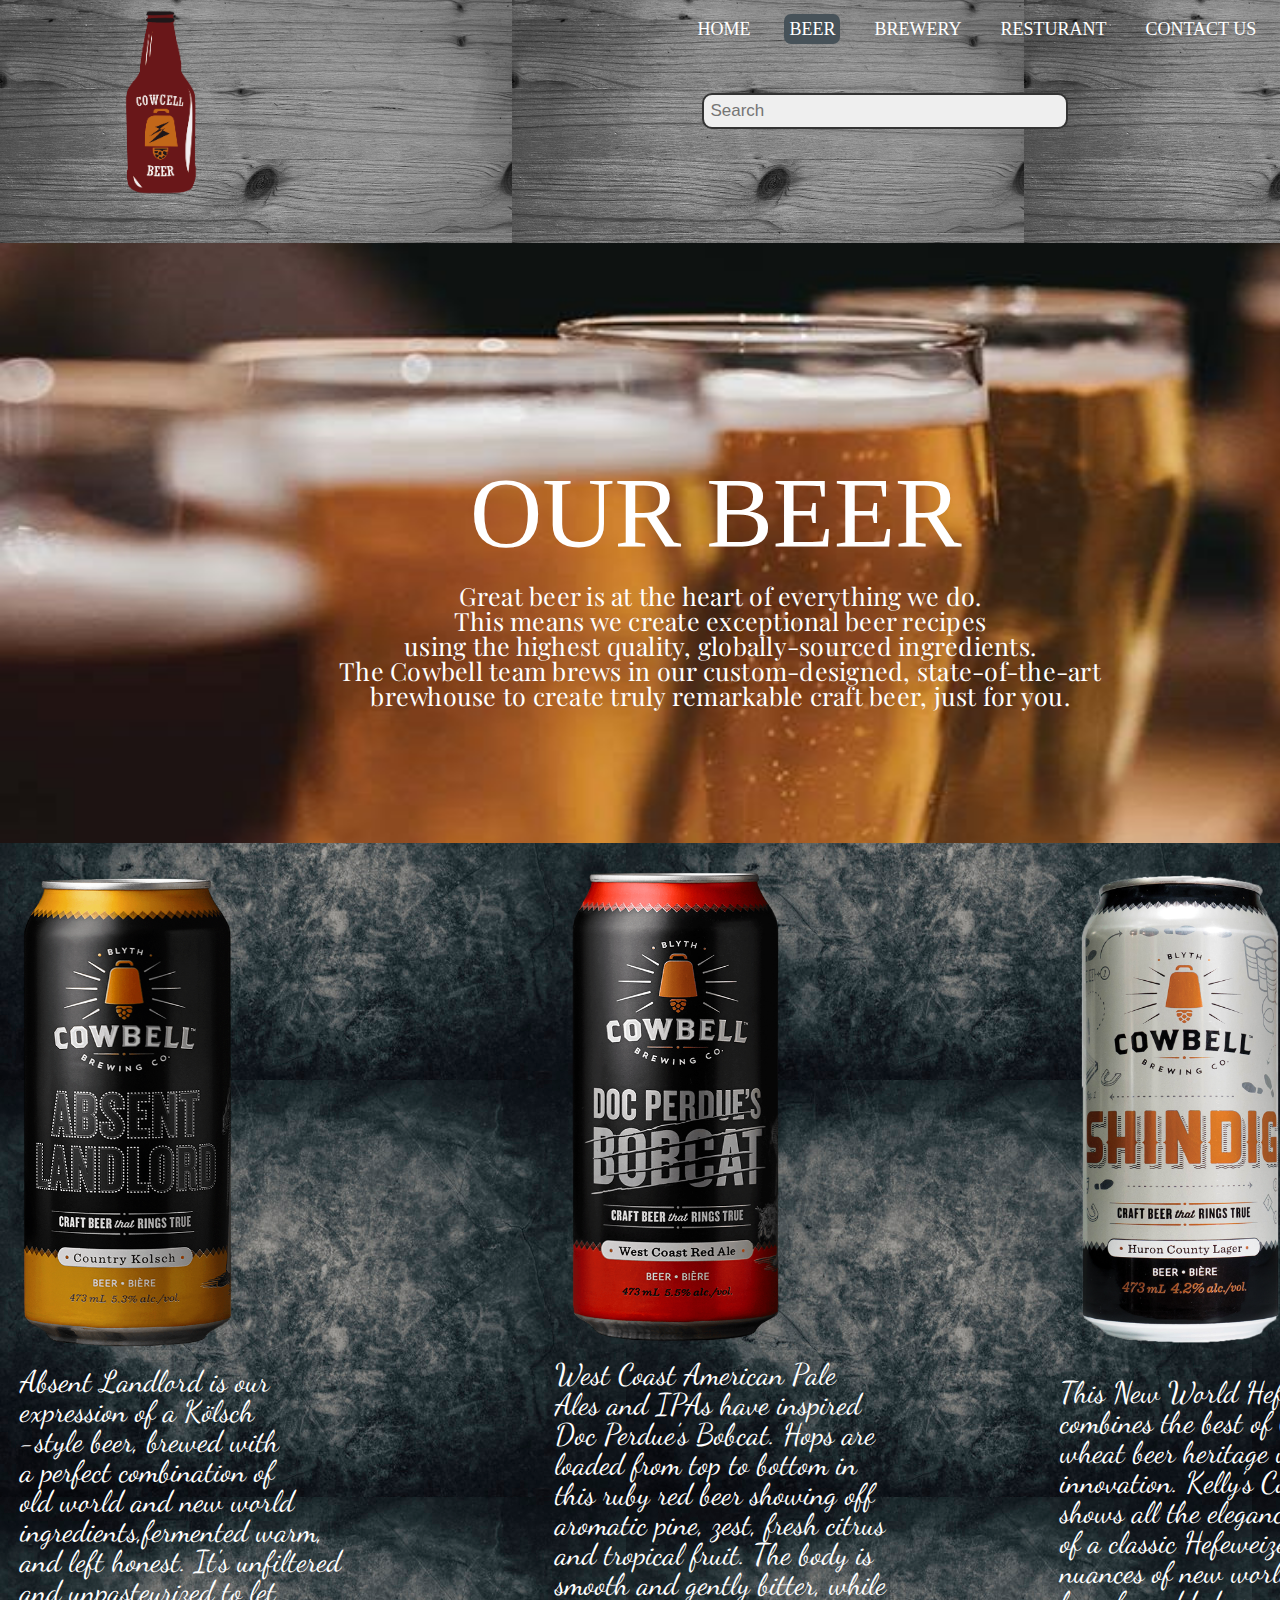
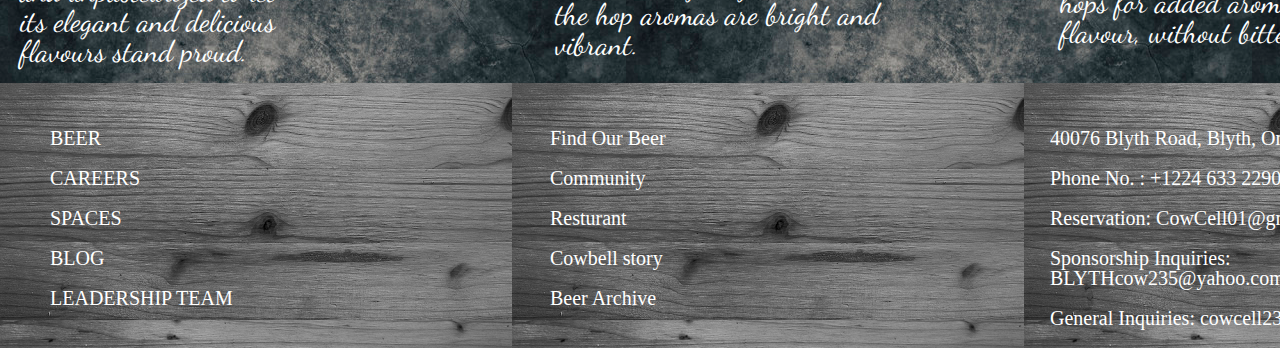
<file: Beer.html>
<!DOCTYPE html>
<html lang="en" dir="ltr">
<head>
	<meta charset="utf-8">
	<title>Welcome to my website</title>
	<link rel="stylesheet" href="css/main.css" media="screen">
    <link rel="stylesheet" href="css/reset.css" media="screen">
    <link href="https://fonts.googleapis.com/css?family=Lobster|Noto+Serif|Playfair+Display&display=swap" rel="stylesheet">
    <link href="https://fonts.googleapis.com/css?family=Dancing+Script|Lobster|Noto+Serif|Playfair+Display&display=swap" rel="stylesheet">
</head>
<body>
	<div class="box">
    <div class="Container"> <!-- start header -->
	<!-- <h1 class="hidden"> My logo </h1> -->
<header class="mainHeader">
  <div class="logoHeader">
    <img src="images/beer_logo2.png" alt="BREWERY LOGO" width="145" height="250" id="logo">
  </div>
  <nav class="mainNav">
    <!-- <h2 class="hidden">Main Navigation</h2> -->
      <ul>
         <li><a href="Home.html" href="#">HOME</a></li>
         <li class="selected"><a href="#">BEER</a></li>
         <li><a href="Brewery.html">BREWERY</a></li>
         <li><a href="Resturant.html">RESTURANT</a></li>
         <li><a href="ContactUs.html">CONTACT US</a></li>
         <input type="text" placeholder="Search">
      </ul>
  </nav>
  </header>
  </div>  <!-- done with the header -->

  <!-- start main containers -->
<section class="beerB">
 <div class="box1"> 
  <img src="images/beer.jpg" alt="beer glass" width="1440" height="600">
 </div>
 <div class="text3">
  <h2>OUR BEER</h2>

  <p>Great beer is at the heart of everything we do. <br> This means we create exceptional beer recipes <br>  using the highest quality, globally-sourced ingredients.<br>  The Cowbell team brews in our custom-designed, state-of-the-art <br> brewhouse to create truly remarkable craft beer, just for you.</p>
   
 </div>
 </section>


  <section class="beer">

  <div class="beerPic">
    <img src="images/yellow_b.png" alt="beer Pic" width="250" height="500">
    <div class="textBeer">
      <p>
        Absent Landlord is our <br> expression of a Kölsch<br>-style beer, brewed with<br> a perfect combination of  <br>old world and new world <br> ingredients,fermented warm,<br> and left honest. It's unfiltered <br>and unpasteurized to let<br> its elegant and delicious<br> flavours stand proud.
  </p>

    </div>
  </div>

  <div class="beerPic2">
    <img src="images/red_b.png" alt="beer Pic" width="250" height="500">
    <div class="textb">
      <p>West Coast American Pale <br> Ales  and IPAs have inspired<br>  Doc  Perdue’s Bobcat. Hops are <br> loaded from top to bottom in <br> this ruby red beer showing off <br> aromatic pine, zest, fresh citrus <br> and tropical fruit. The body is<br>  smooth and gently bitter, while <br> the hop aromas are bright and<br>  vibrant.
  </p>

    </div>
  </div>

  <div class="beerPic3">
    <img src="images/white_b.png" alt="beer Pic" width="360" height="530">
    <div class="textC">
      <p>
        This New World Hefeweizen <br>combines the best of German<br> wheat beer heritage with brewing <br>innovation. Kelly’s Contraption<br> shows all the elegance and subtlety <br>of a classic Hefeweizen with<br> nuances of new world German <br>hops for added aroma and <br>flavour, without bitterness.
      </p>
    </div>
  </div>
  </section>


 <footer class="footer">
<div class="footerInfo">
  <h2>
    BEER <br><br>
    CAREERS<br><br>
    SPACES<br><br>
    BLOG<br><br>
    LEADERSHIP TEAM<br><br>
  
  </h2>

  <h3>
    Find Our Beer<br><br>
    Community<br><br>
    Resturant<br><br>
    Cowbell story<br><br>
    Beer Archive<br><br>
  </h3>

  <h4>
    40076 Blyth Road, Blyth, On N0H1H4 <br><br>
    Phone No. : +1224 633 2290  <br><br>
    Reservation: CowCell01@gmail.com <br><br>
    Sponsorship Inquiries: BLYTHcow235@yahoo.com <br><br>
    General Inquiries: cowcell235@yahoo.com <br><br>

  </h4>

</div>


</footer>


</body>
</html>
</file>
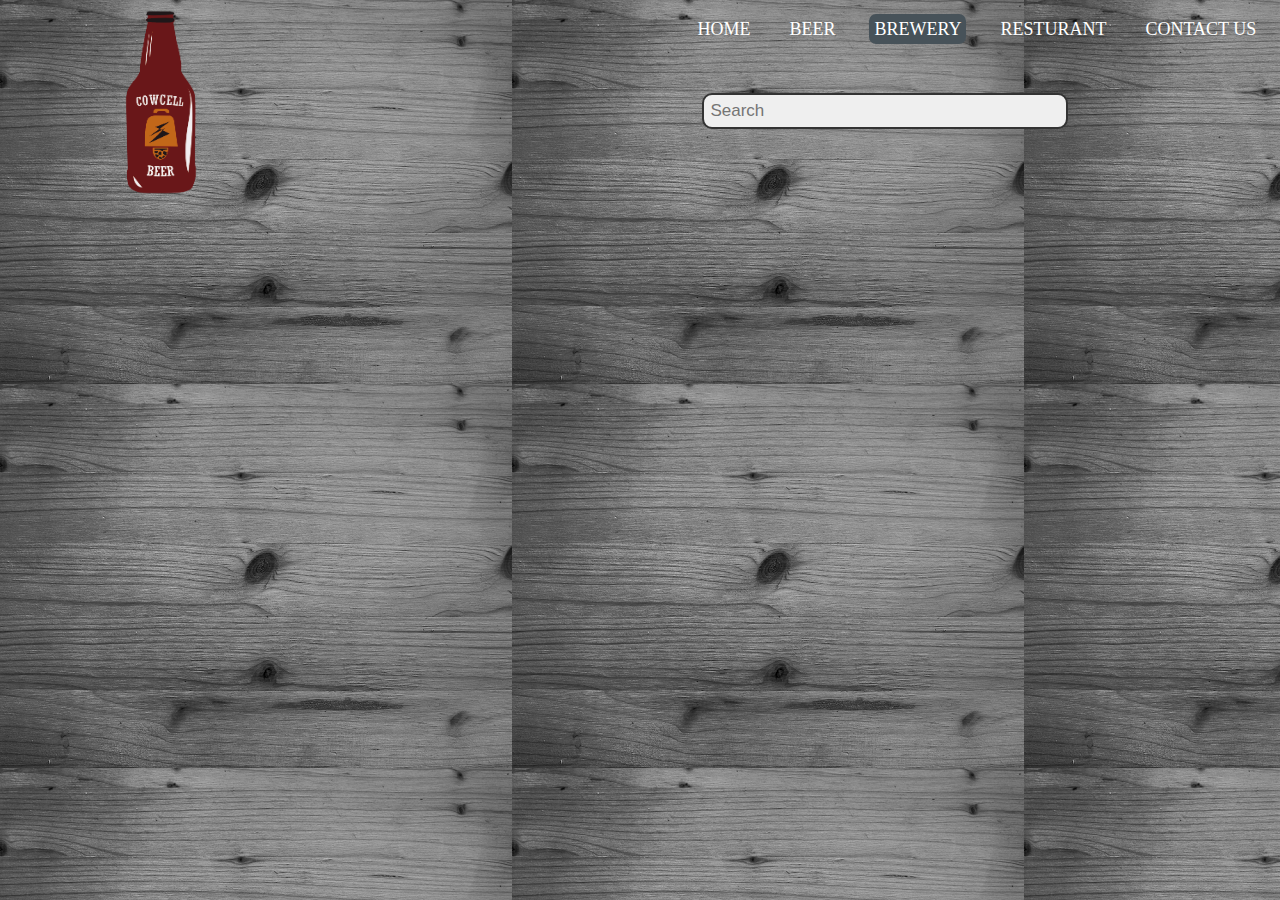
<file: Brewery.html>
<!DOCTYPE html>
<html lang="en" dir="ltr">
<head>
	<meta charset="utf-8">
	<title>Welcome to my website</title>
	<link rel="stylesheet" href="css/main.css" media="screen">
    <link rel="stylesheet" href="css/reset.css" media="screen">
</head>
<body>
	<div class="box">
    <div class="Container"> <!-- start header -->
	<!-- <h1 class="hidden"> My logo </h1> -->
<header class="mainHeader">
  <div class="logoHeader">
    <img src="images/beer_logo2.png" alt="BREWERY LOGO" width="145" height="250" id="logo">
  </div>
  <nav class="mainNav">
    <!-- <h2 class="hidden">Main Navigation</h2> -->
      <ul>
         <li><a href="Home.html" href="#">HOME</a></li>
         <li><a href="Beer.html">BEER</a></li>
         <li class="selected"><a href="#">BREWERY</a></li>
         <li><a href="Resturant.html">RESTURANT</a></li>
         <li><a href="ContactUs.html">CONTACT US</a></li>
         <input type="text" placeholder="Search">
      </ul>
  </nav>
  </header>
  </div>  <!-- done with the header -->


</body>
</html>
</file>
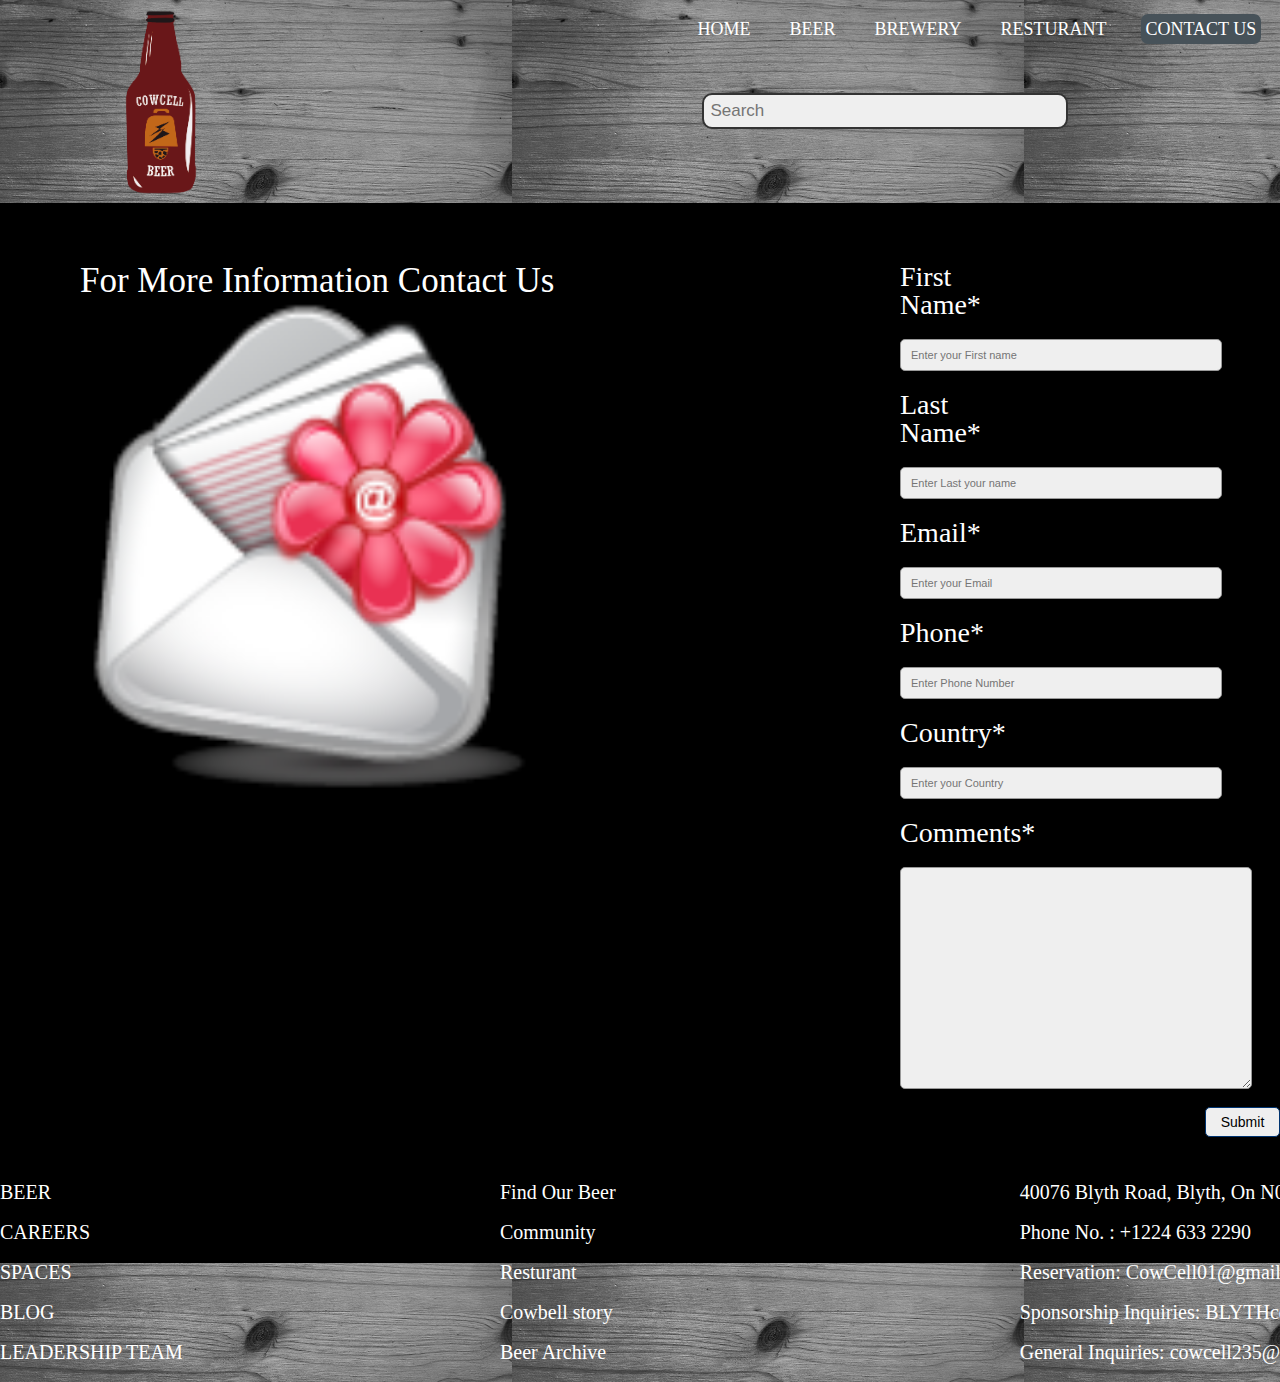
<file: ContactUs.html>
<!DOCTYPE html>
<html lang="en" dir="ltr">
<head>
	<meta charset="utf-8">
	<title>Welcome to my website</title>
	<link rel="stylesheet" href="css/main.css" media="screen">
    <link rel="stylesheet" href="css/reset.css" media="screen">
</head>
<body>
	<div class="box">
    <div class="Container"> <!-- start header -->
	<!-- <h1 class="hidden"> My logo </h1> -->
<header class="mainHeader">
  <div class="logoHeader">
    <img src="images/beer_logo2.png" alt="BREWERY LOGO" width="145" height="250" id="logo">
  </div>
  <nav class="mainNav">
    <!-- <h2 class="hidden">Main Navigation</h2> -->
      <ul>
         <li><a href="home.html">HOME</a></li>
         <li><a href="Beer.html">BEER</a></li>
         <li><a href="Brewery.html">BREWERY</a></li>
         <li><a href="Resturant.html"> RESTURANT</a></li>
         <li class="selected"><a href="#">CONTACT US</a></li>
         <input type="text" placeholder="Search">
      </ul>
  </nav>
  </header>
  </div>  <!-- done with the header -->

  <main class="contact">
    <h2 class="cont">
      For More Information Contact Us
    </h2>
    <section class="conPic">
      <img src="images/contact.png" alt="contact us gif" width="500" height="500">
  
    </section>
  </main>  

  <section id="contactArea">
            <form id="contactForm" action="form.php" method="post">
                    <label for="name"> First Name*</label>
                    <input type="text" required id="name" name="Name" size="30" placeholder="Enter your First name">

                    <label for="name"> Last Name*</label>
                    <input type="text" required id="LastName" name="Name" size="30" placeholder="Enter Last your name">
                    
                    <label for="email">Email*</label>
                    <input type="email" required id="email" size="30" placeholder="Enter your Email">

                    <label for="phone">Phone*</label>
                    <input type="tel" required id="phone" size="30" placeholder="Enter Phone Number">

                    <label for="email">Country*</label>
                    <input type="email" required id="Country" size="30" placeholder="Enter your Country">
                    
                    <label for="comments">Comments*</label>
                    <textarea name="comments" id="comments" required cols="50" rows="8">
                      
                    </textarea>                                       
                    <input id="submit" type="submit" value="Submit">
            </form>
          </section><!--end contact-->  



<div class="footerInfo">
  <h2>
    BEER <br><br>
    CAREERS<br><br>
    SPACES<br><br>
    BLOG<br><br>
    LEADERSHIP TEAM<br><br>
  
  </h2>

  <h3>
    Find Our Beer<br><br>
    Community<br><br>
    Resturant<br><br>
    Cowbell story<br><br>
    Beer Archive<br><br>
  </h3>

  <h4>
    40076 Blyth Road, Blyth, On N0H1H4 <br><br>
    Phone No. : +1224 633 2290  <br><br>
    Reservation: CowCell01@gmail.com <br><br>
    Sponsorship Inquiries: BLYTHcow235@yahoo.com <br><br>
    General Inquiries: cowcell235@yahoo.com <br><br>

  </h4>

</div>


</footer>

</body>
</html>
</file>
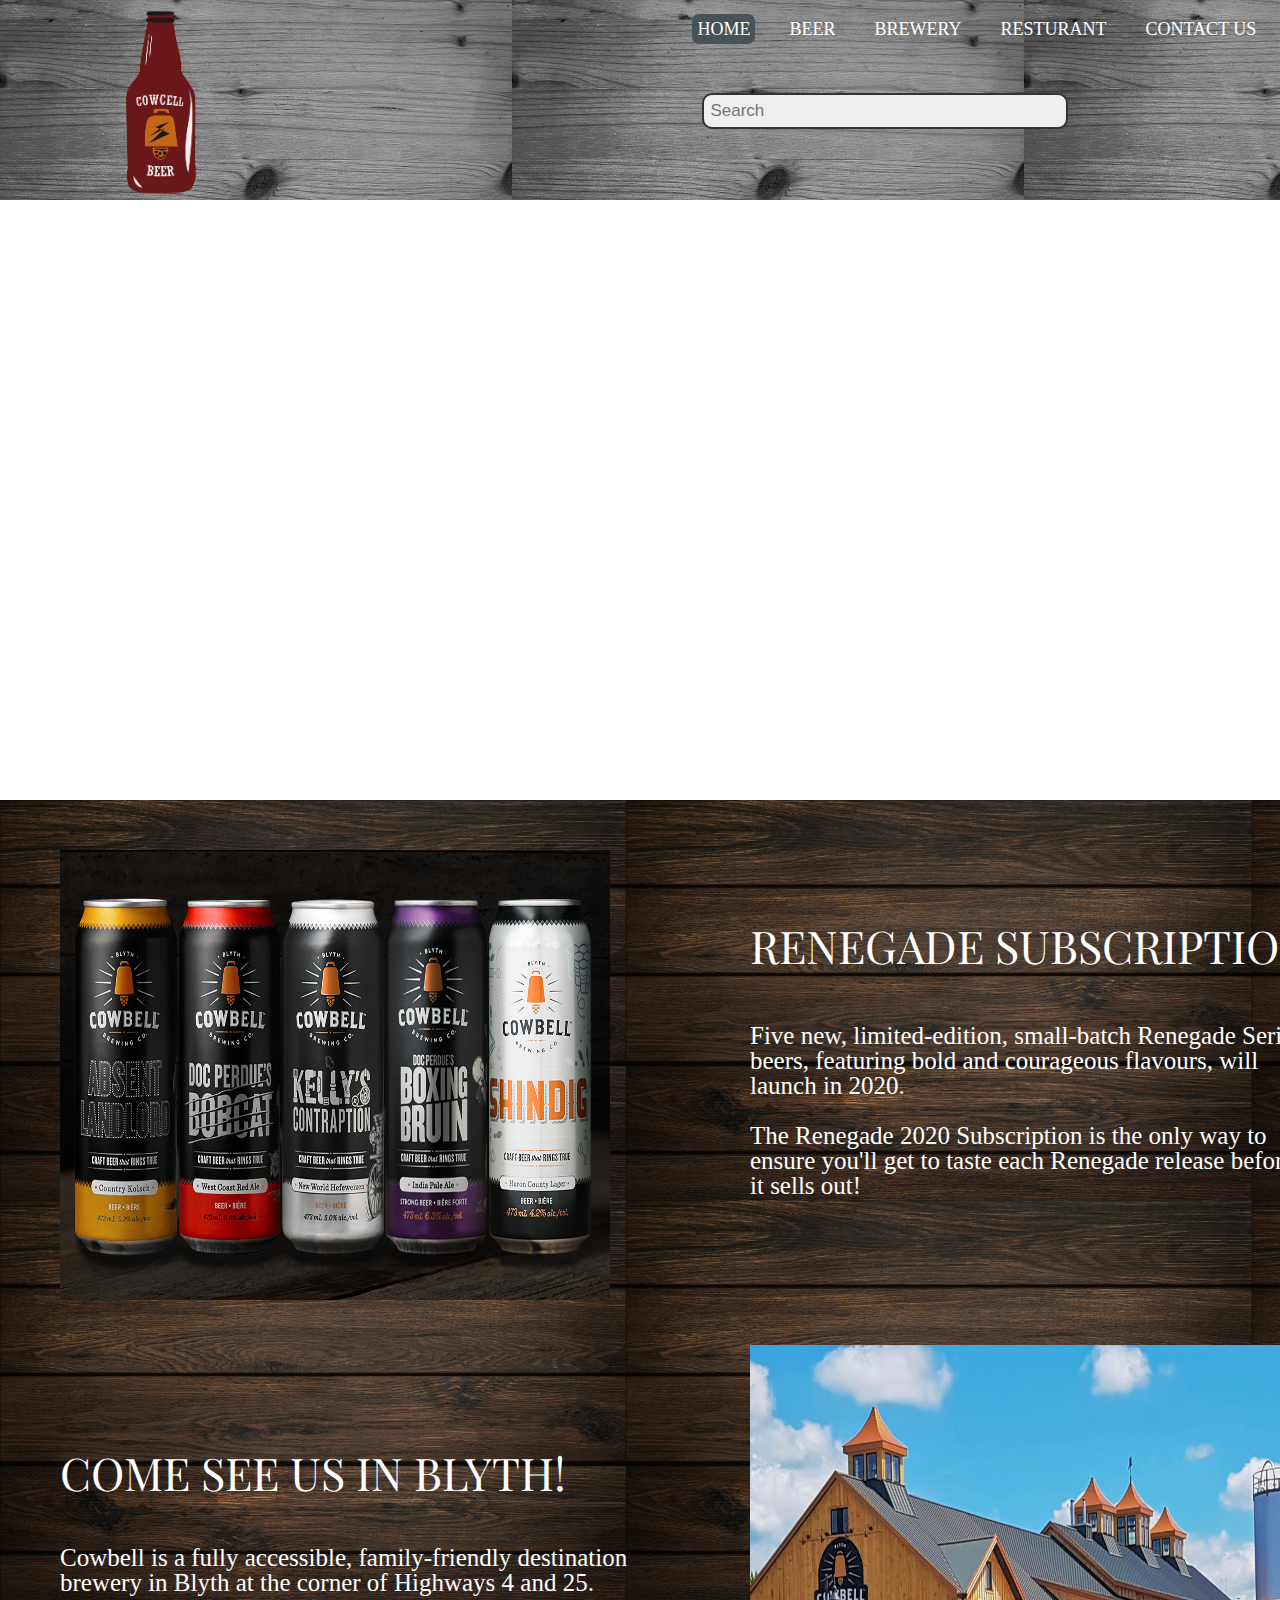
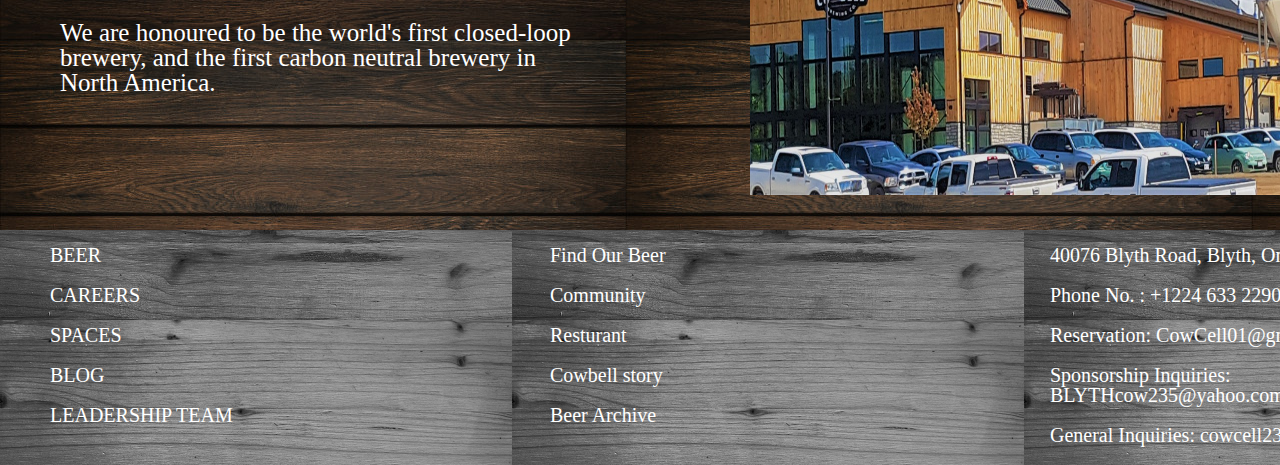
<file: Home.html>
<!DOCTYPE html>
<html lang="en" dir="ltr">
<head>
	<meta charset="utf-8">
	<title>Welcome to my website</title>
	<link rel="stylesheet" href="css/main.css" media="screen">
    <link rel="stylesheet" href="css/reset.css" media="screen">
    <link href="https://fonts.googleapis.com/css?family=Noto+Serif|Playfair+Display|Roboto+Slab&display=swap" rel="stylesheet">
    <link href="https://fonts.googleapis.com/css?family=Noto+Serif|Playfair+Display&display=swap" rel="stylesheet">
</head>
<body>
	<div class="box">
    <div class="Container"> <!-- start header -->
	<!-- <h2 class="hidden"> My logo </h2> -->
<header class="mainHeader">
  <div class="logoHeader">
    <img src="images/beer_logo2.png" alt="BREWERY LOGO" width="145" height="250" id="logo">
  </div>
  <nav class="mainNav">
    <!-- <h2 class="hidden">Main Navigation</h2> -->
      <ul>
         <li class="selected"><a href="#">HOME</a></li>
         <li><a href="Beer.html">BEER</a></li>
         <li><a href="Brewery.html">BREWERY</a></li>
         <li><a href="Resturant.html">RESTURANT</a></li>
         <li><a href="ContactUs.html">CONTACT US</a></li>
         <input type="text" placeholder="Search">
      </ul>
  </nav>
  </header>
  </div>  <!-- done with the header -->

<!--   start of body -->

<section class="animation"></section>

  <section class="con1">
    <section class="con2">
      <section class="pic">
        <img src="images/beer.png" alt="beer_bottle_pics" width="550" height="450">
      </section>
      <section class="text">
        <h1>RENEGADE SUBSCRIPTION</h1>
        <p>
          Five new, limited-edition, small-batch Renegade Series <br> 
          beers, featuring bold and courageous flavours, will <br> 
          launch in 2020. <br><br>

          The Renegade 2020 Subscription is the only way to <br> 
          ensure you'll get to taste each Renegade release before <br> 
          it sells out!
        </p>
      </section>
    </section>
    <section class="con3">
      <section class="text2">
      <h2>
        COME SEE US IN BLYTH!
      </h2>
      <p>Cowbell is a fully accessible, family-friendly destination <br> 
        brewery in Blyth at the corner of Highways 4 and 25. <br><br> 
        We are honoured to be the world's first closed-loop <br>
        brewery, and the first carbon neutral brewery in <br> 
        North America.</p>
      </section>
       <section class="pic2">
        <img src="images/blyth.jpg" alt=" blyth beer store" width="550" height="450">
      </section>
    </section>
  </section>

 <footer class="footer">
<div class="footerInfo">
  <h2>
    BEER <br><br>
    CAREERS<br><br>
    SPACES<br><br>
    BLOG<br><br>
    LEADERSHIP TEAM<br><br>
  
  </h2>

  <h3>
    Find Our Beer<br><br>
    Community<br><br>
    Resturant<br><br>
    Cowbell story<br><br>
    Beer Archive<br><br>
  </h3>

  <h4>
    40076 Blyth Road, Blyth, On N0H1H4 <br><br>
    Phone No. : +1224 633 2290  <br><br>
    Reservation: CowCell01@gmail.com <br><br>
    Sponsorship Inquiries: BLYTHcow235@yahoo.com <br><br>
    General Inquiries: cowcell235@yahoo.com <br><br>

  </h4>

</div>


</footer>


</body>
</html>
</file>
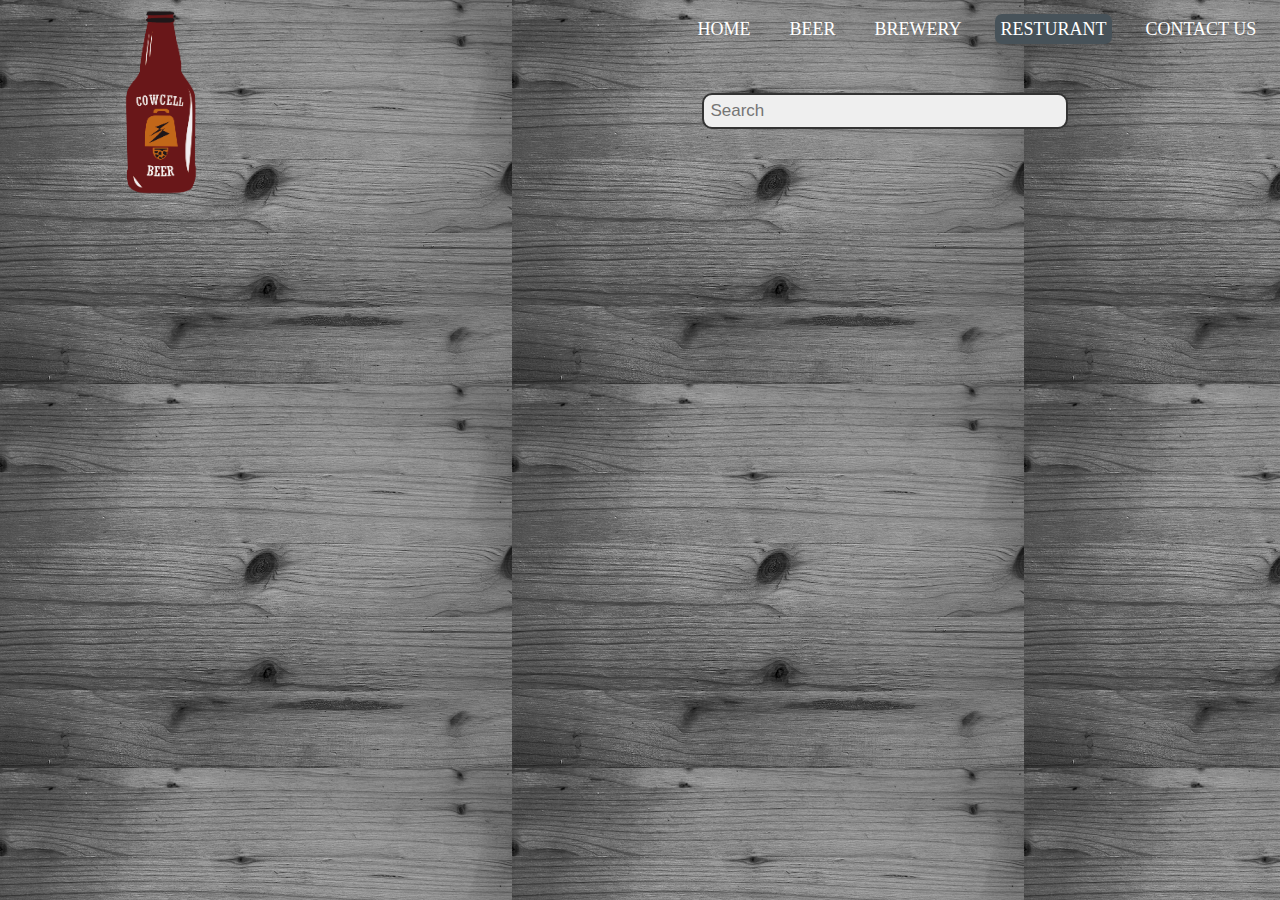
<file: Resturant.html>
<!DOCTYPE html>
<html lang="en" dir="ltr">
<head>
	<meta charset="utf-8">
	<title>Welcome to my website</title>
	<link rel="stylesheet" href="css/main.css" media="screen">
    <link rel="stylesheet" href="css/reset.css" media="screen">
</head>
<body>
	<div class="box">
    <div class="Container"> <!-- start header -->
	<!-- <h1 class="hidden"> My logo </h1> -->
<header class="mainHeader">
  <div class="logoHeader">
    <img src="images/beer_logo2.png" alt="BREWERY LOGO" width="145" height="250" id="logo">
  </div>
  <nav class="mainNav">
    <!-- <h2 class="hidden">Main Navigation</h2> -->
      <ul>
         <li><a href="home.html">HOME</a></li>
         <li><a href="Beer.html">BEER</a></li>
         <li><a href="Brewery.html">BREWERY</a></li>
         <li class="selected"><a href="#"> RESTURANT</a></li>
         <li><a href="ContactUs.html">CONTACT US</a></li>
         <input type="text" placeholder="Search">
      </ul>
  </nav>
  </header>
  </div>  <!-- done with the header -->


</body>
</html>
</file>
<file: css/main.css>
@charset "UTF-8"

.hidden {
	display: none;
}

body {
	/* */
  background-image: url(../images/header.png);
}

.box {
	/*background-color: #273440;*/
    background-image: url(../images/header.png);
		width: 1440px;
		height: 200px;

}

.Container {
	margin-left: 65px;
/*	margin-top: 20px;*/
}

.mainHeader {
  display: flex;
  flex-direction: row;
  justify-content: flex-end;
}

.logoHeader {
  width: 220px;
  margin-top: -30px;
  margin-left: 20px;
  margin-bottom: 20px;
}


.mainNav{
	width: 800px;
  	height: 25px;
  	margin-top: 20px;
  	margin-left: 370px;
  	font-style: initial;
}


.mainNav ul
{
  list-style-type: none;
  padding: 0;
  text-decoration: none;
}

.mainNav ul li {
  font-size: 18px;
  display: inline;
  cursor: pointer;
  margin-left: 25px;
}

.mainNav ul li a
{
  color: white;
  padding: 5px;
  text-decoration: none;
}

.mainNav ul li a:hover {
  padding: 5px;
  background-color: white;
  border-radius: 7px;
  color: black;
  margin-bottom: 20px;
}

.selected
{
  padding: 5px 0px 5px 0px;
  background-color: #475259;
  border-radius: 7px;
  color: white;
}

.mainNav input[type=text]
 {
  float: left;
  padding: 6px;
  border: none;
  margin-top: 55px;
  font-size: 17px;
  border: 2px solid;
  margin-left: 35px;
  border-radius: 10px;
  width: 350px;
  height: 20px;
  font-weight: lighter;

}

/*end of header*/


/*start body*/

.animation {
  background-color: white;
  width: 1440px;
  height: 600px;
  margin-top: -43px;
}

.con1 {
  background-color: white ;
  width: 1440px;
  height: 1000px;
 /* flex-direction: column;*/
}

.con2 {
  background-image: url(../images/wood.jpg);
  width: 1440px;
  height: 400px;
 /* margin-left: 20px;*/
/* flex-direction: row;*/
}

.con3 {
 background-image: url(../images/wood.jpg);
  width: 1440px;
  height: 630px;
}

.pic {
  margin-left: 60px;
  height: auto;
  padding-top: 50px;
  
}

.text h1 {
   /*font-family: 'Roboto Slab', serif;*/
   font-family: 'Playfair Display', serif;
  font-size: 45px;
  color: white;
  padding-left: 750px;
  margin-top: -380px;
}

.text p {
  font-size: 25px;
  color: white;
  padding-left: 750px;
  margin-bottom: 50px;
  margin-top: 55px;
}

.text2 h2 {
  /*font-family: 'Roboto Slab', serif;*/
  font-family: 'Playfair Display', serif;
  font-size: 45px;
  color: white;
  padding-top: 250px;
  margin-left: 10px;
  padding-left: 50px;
}

.text2 p {
  font-size: 25px;
  color: white;
  padding-top: 50px;
 float: left;
 margin-left: 60px;
}

.pic2 {
  padding-left: 750px;
  margin-top: -150px;  
}


/*end body*/

/*start of footer*/

.footer {
  flex-direction: column;
  margin-left: 50px;
}


.footerInfo h2 {
  font-size: 20px;
  color: white;
  margin-top: 45px;
}

.footerInfo h3 {
  padding-left: 500px;
  font-size: 20px;
  color: white;
  margin-top: -200px;
}

.footerInfo h4 {
  float: right;
  padding-left: 1000px;
  font-size: 20px;
  color: white;
  margin-top: -200px;
}

/*end footer*/

.beerT {
  justify-content: space-evenly;
}

.box1 {
  width: 1440px;
  height: 500px;

/*  background-image: url(../images/beer.jpg);*/

}


.text3 h2 {
  font-size: 100px;
  color: white;
 margin-left: 470px;
 margin-top: -280px;
}

.text3 p {
  font-family: 'Playfair Display', serif;
  font-size: 25px;
  color: white;
  text-align: center;
  padding-top: 20px;
  letter-spacing: 0.250px;

}

.beer {
  flex-direction: row;
  margin-top: -45px;
  /*width: 1440px;*/
  height: 1000px;
  padding-top: 20px;
/*  background-color: red;*/
 background-image: url(../images/beer_bck.jpg)
}

.beerPic {
  margin-top: 180px;
}

.textBeer {
  font-family: 'Dancing Script', cursive;
  font-size: 30px;
  color: white;
  margin-left: 20px;
}

.beerPic2 {
   margin-top: -810px;
   margin-left: 550px;
}

.textb {
  font-family: 'Dancing Script', cursive;
  font-size: 30px;
  color: white;
   margin-left: 5px;
}

.beerPic3 {
  margin-top: -815px;
   margin-left: 1000px;
}

.textC {
  font-family: 'Dancing Script', cursive;
  font-size: 30px;
  color: white;
   margin-left: 60px;
}

/*end of beer page*/


/*start contact page*/

.contact {
  margin-top: -40px;
  height: 1000px;
  background-color: black;
  padding-left: 40px;
  padding-top: 60px;
}

.cont {
  font-size: 35px;
  color: white;
  padding-top: -40px;
  padding-left: 40px;
}

#contactArea {
  width: 469px;
  /*border-right: solid 1px #CCC;*/
  margin-bottom: 30px;
}

#contactForm {
  margin-top: -1000px;
  color: white;
  font-size: 28px;
  margin-left: 900px;
}


fieldset {
  border: none;
  padding: 0px;
}


input, textarea  {
  font-size: 11px;
  margin-top: 20px;
  margin-bottom: 20px;
  padding: 10px;
  width: 300px;
  height: 10px;
  background-color: #efefef;
  display: block;
  border: 1px solid #999;
  color: #333;
  border-radius: 5px;
}


#comments {
  width: 330px;
  height: 200px;
}

#submit {
  display: block;
  width: 75px;
  height: 30px;
  text-align: center;
  margin-top: -2px;
  color: #FFF;
  padding-left: 10px;
  padding-right: 10px;
  padding-top: 5px;
  padding-bottom: 5px;
  /*background-color: #99181E;*/
  font-size: 14px;
  border: 1px solid #003471;
  border-radius: 5px;
  margin-left: 305px;
  color: black;
}





/*end of contact page*/
</file>
